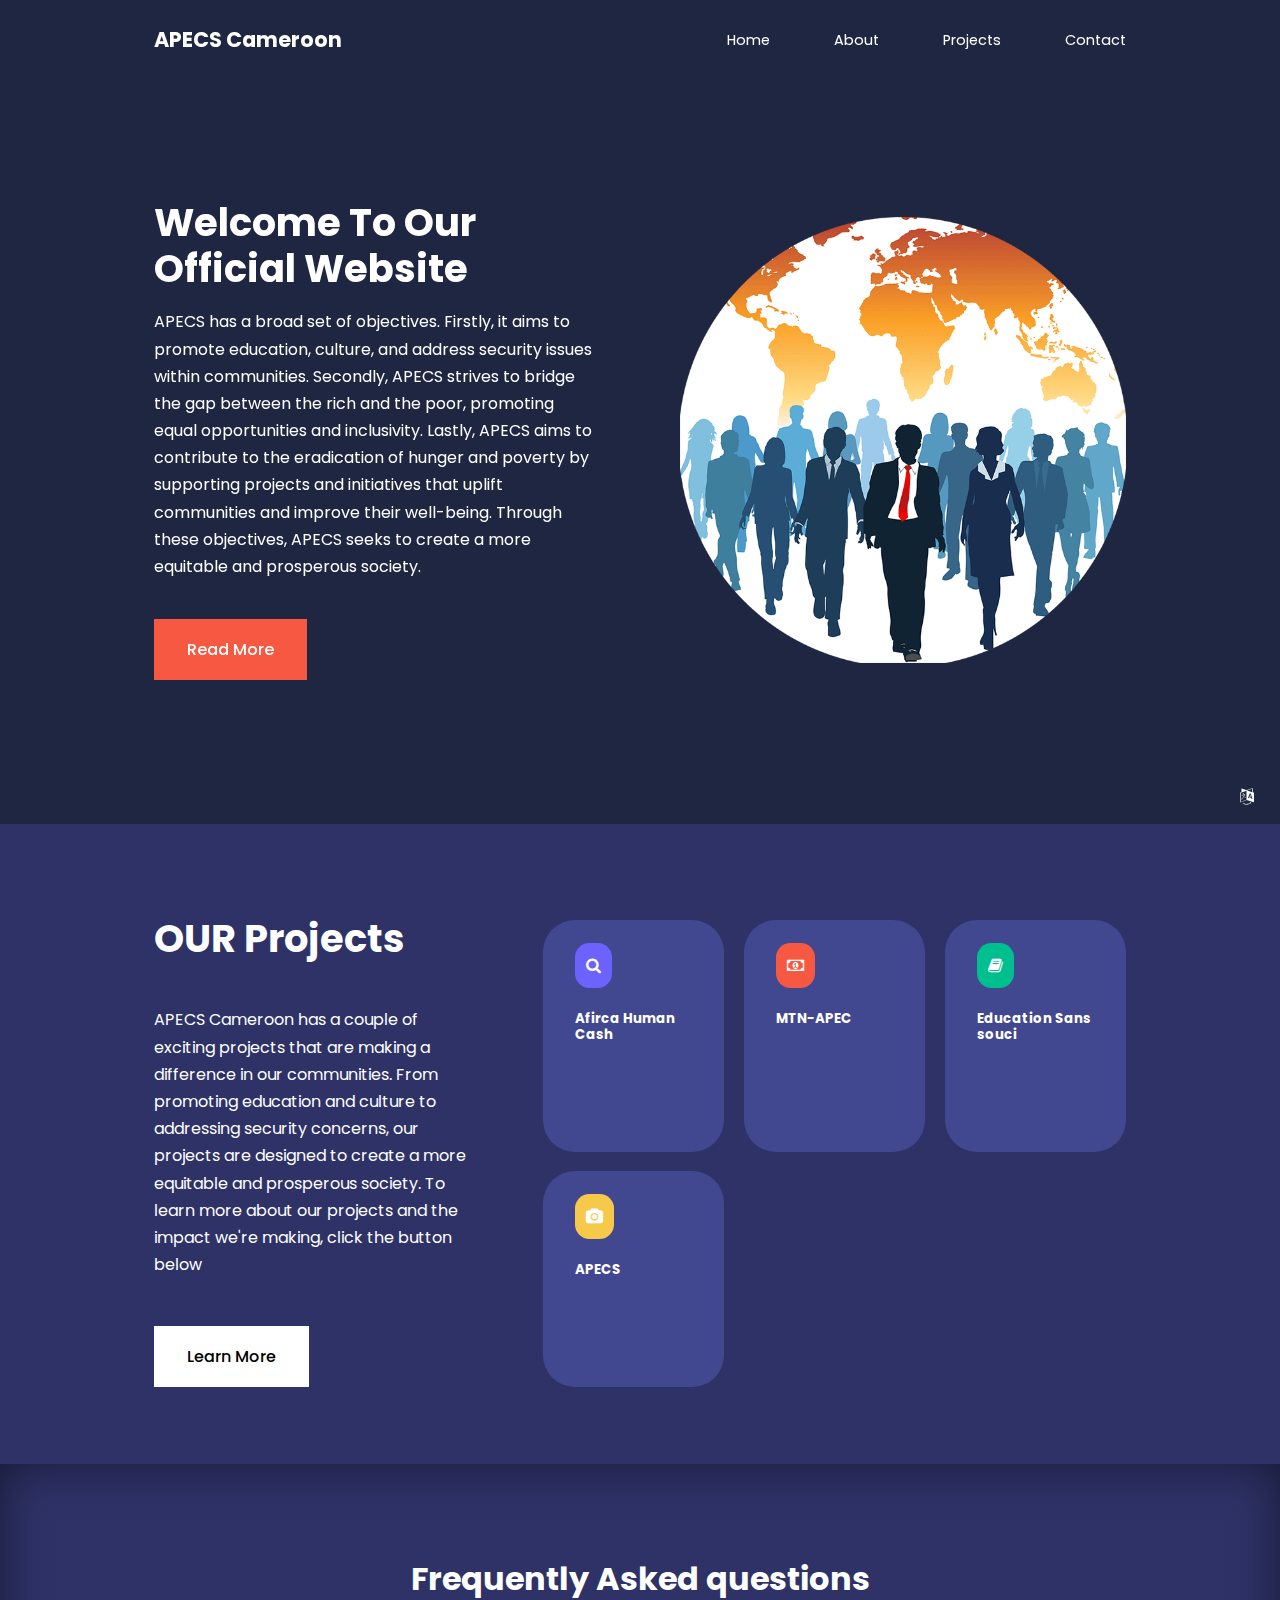
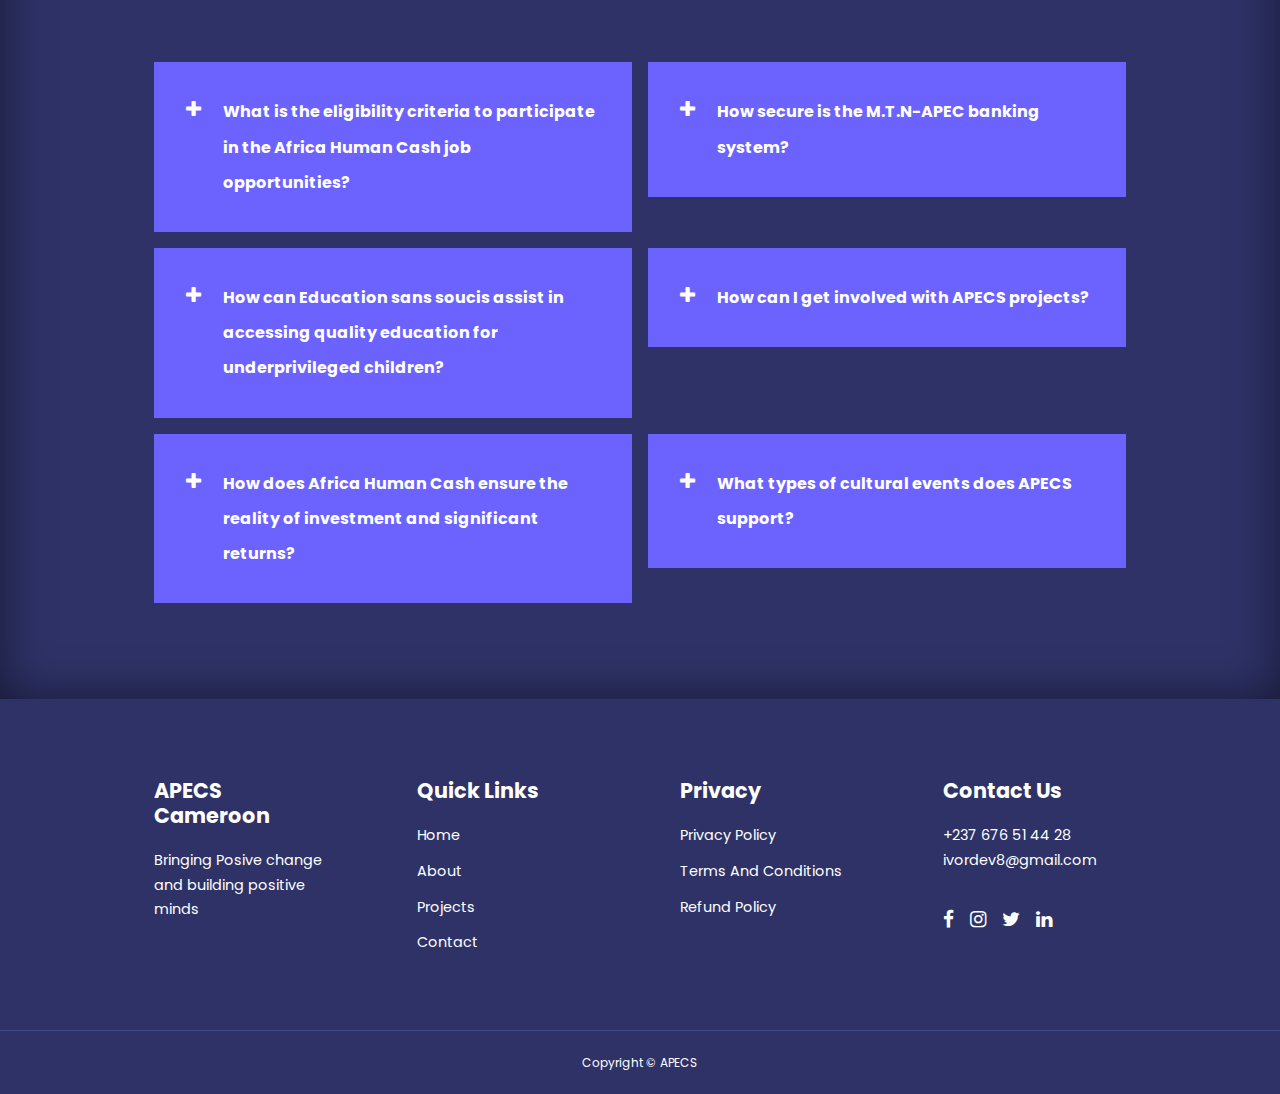
<file: index.html>
<!DOCTYPE html>
<html lang="en">
<head>
    <meta charset="UTF-8">
    <meta name="viewport" content="width=device-width, initial-scale=1.0">
    <title>APECS</title>

    <!-- style links -->
    <link rel="stylesheet" href="css/style.css">
    <link rel="stylesheet" href="font-awesome-4.7.0/css/font-awesome.min.css">

    <!-- swipper js for div sliders -->
    <link rel="stylesheet" href="https://cdn.jsdelivr.net/npm/swiper@11/swiper-bundle.min.css"/>
</head>
<body>
        <!-- language selector -->
        <div id="language-selector" style="position: fixed; bottom: 10%; right: 2%;">
            <i class="fa fa-language"></i>
        </div>
    <!-- Navbar -->
    <nav>
        <div class="container nav__container">
            <a href="/"><h4>APECS Cameroon</h4></a>
            <ul class="nav__menu">
                <li><a href="index.html">Home</a></li>
                <li><a href="about.html">About</a></li>
                <li><a href="ahc.html">Projects</a></li>
                <li><a href="contact.html">Contact</a></li>
            </ul>
            <button id="open-menu-btn"><i class="fa fa-bars"></i></button>
            <button id="close-menu-btn"><i class="fa fa-close"></i></button>
        </div>
    </nav>
<!-- header section -->
<header>
    <div class="container header__container">
        <div class="header__left">
            <h1>Welcome To Our Official Website</h1>
            <p>
                APECS has a broad set of objectives. Firstly,
                it aims to promote education, culture,
                and address security issues within communities. Secondly,
                APECS strives to bridge the gap between the rich and the poor, 
                promoting equal opportunities and inclusivity. Lastly, 
                APECS aims to contribute to the eradication of hunger and poverty 
                by supporting projects and initiatives that uplift communities and 
                improve their well-being. Through these objectives, 
                APECS seeks to create a more equitable and prosperous society.
            </p>
            <a href="about.html" class="btn btn-primary">Read More</a>
        </div>
        <div class="header__right">
            <div class="header__right-image">
                <img src="img/about.png" alt="">
            </div>
        </div>
    </div>
</header>
<!-- End of header section -->

<section class="categories">
    <div class="container categories__container">
        <div class="categories__left">
            <h1>OUR Projects</h1>
            <p>
                APECS Cameroon has a couple of exciting projects that are making
                 a difference in our communities. From promoting education and culture
                 to addressing security concerns,
                 our projects are designed to create a more equitable and prosperous society. 
                 To learn more about our projects and the impact we're making, click the button below
            </p>
            <a href="about.html" class="btn">Learn More</a>
        </div>

        <div class="categories__right">
            <article class="category">
                <span class="category__icon"><i class="fa fa-search"></i></span>
                <h5>Afirca Human Cash</h5>
               
            </article>

            <article class="category">
                <span class="category__icon"><i class="fa fa-money"></i></span>
                <h5>MTN-APEC</h5>
                
            </article>
            
            <article class="category">
                <span class="category__icon"><i class="fa fa-book"></i></span>
                <h5>Education Sans souci</h5>
               
            </article>

            <article class="category">
                <span class="category__icon"><i class="fa fa-camera"></i></span>
                <h5>APECS</h5>
               
            </article>
        </div>
    </div>
</section>
<!-- ******* End of categories ******* -->

<!-- ****** Frequently asked questions ******* -->
<section class="faqs">
    <h2>Frequently Asked questions</h2>
    <div class="container faqs__container">
        <article class="faq">
            <div class="faq__icon"><i class="fa fa-plus"></i></div>
            <div class="question__answer">
                <h4>What is the eligibility criteria to participate in the Africa Human Cash job opportunities?</h4>
                <p>
                    The eligibility criteria to participate in Africa Human Cash job opportunities vary depending on the specific projects.
                     Generally,
                     individuals need to be of legal working age and possess the relevant skills or qualifications required for the job.
                     Specific requirements and qualifications will be mentioned in each job posting.
                </p>
            </div>
        </article>

        <article class="faq">
            <div class="faq__icon"><i class="fa fa-plus"></i></div>
            <div class="question__answer">
                <h4>How secure is the M.T.N-APEC banking system?</h4>
                <p>
                    he M.T.N-APEC banking system prioritizes the security of user data and transactions.
                     We employ advanced encryption technologies and follow industry best practices
                      to ensure the utmost security of your personal and financial information. Rest assured that your funds and data are protected with the highest level of confidentiality.
                </p>
            </div>
        </article>

        <article class="faq">
            <div class="faq__icon"><i class="fa fa-plus"></i></div>
            <div class="question__answer">
                <h4>How can Education sans soucis assist in accessing quality education for underprivileged children?</h4>
                <p>
                    Education sans soucis provides various
                    forms of assistance to underprivileged children to access quality education.
                     This includes scholarships, mentorship programs, and the provision of educational resources such as textbooks and learning materials. By removing financial barriers and offering support,
                     we aim to create equal opportunities for all children to receive a quality education.
                </p>
            </div>
        </article>

        <article class="faq">
            <div class="faq__icon"><i class="fa fa-plus"></i></div>
            <div class="question__answer">
                <h4>How can I get involved with APECS projects?</h4>
                <p>
                    Getting involved with APECS projects is easy! You can visit our website and explore the volunteering opportunities available. 
                     We also welcome collaborations with like-minded organizations and individuals who share our vision. Feel free to reach out to
                     us through our contact page to discuss potential partnerships or to learn more about how you can contribute.
                </p>
            </div>
        </article>

        <article class="faq">
            <div class="faq__icon"><i class="fa fa-plus"></i></div>
            <div class="question__answer">
                <h4>How does Africa Human Cash ensure the reality of investment and significant returns?</h4>
                <p>
                    Africa Human Cash carefully selects job opportunities that have the potential
                     for significant returns within a short period of time. We assess the market demand,
                      profitability, and growth prospects of each project before listing it on our platform.
                       While we strive to provide opportunities for financial growth,
                     please note that investments are subject to market risks and individual results may vary.
                </p>
            </div>
        </article>

        <article class="faq">
            <div class="faq__icon"><i class="fa fa-plus"></i></div>
            <div class="question__answer">
                <h4>What types of cultural events does APECS support?</h4>
                <p>
                    APECS supports a wide range of cultural events that celebrate the diversity of our communities.
                     This includes music festivals, art exhibitions, traditional dance performances,
                      and cultural heritage showcases. We believe in preserving and promoting cultural traditions, fostering understanding,
                     and creating platforms for cultural exchange and appreciation.
                </p>
            </div>
        </article>
    </div>
</section>
<!-- ****** End of Frequently asked questions ******* -->


<!-- ****** Footer Section ******* -->

<footer class="footer">
    <div class="container footer__container">
<div class="footer__1">
    <a href="/" class="footer__logo"><h4>APECS Cameroon</h4></a>
    <p>
        Bringing Posive change and building positive minds
    </p>
</div>

<div class="footer__2">
    <h4>Quick Links</h4>
    <ul class="permalinks">
        <li><a href="index.html">Home</a></li>
        <li><a href="about.html">About</a></li>
        <li><a href="project.html">Projects</a></li>
        <li><a href="contact.html">Contact</a></li>
    </ul>
</div>

<div class="footer__3">
    <h4>Privacy</h4>
    <ul class="privacy">
        <li><a href="/">Privacy Policy</a></li>
        <li><a href="/">Terms And Conditions</a></li>
        <li><a href="/">Refund Policy</a></li>
    </ul>
</div>

<div class="footer__4">
    <h4>Contact Us</h4>
    <div>
        <p>+237 676 51 44 28</p>
        <p>ivordev8@gmail.com</p>
    </div>

    <ul class="footer__socials">
        <li>
            <a href="/"><i class="fa fa-facebook"></i></a>
            <a href="/"><i class="fa fa-instagram"></i></a>
            <a href="/"><i class="fa fa-twitter"></i></a>
            <a href="/"><i class="fa fa-linkedin"></i></a>
        </li>
    </ul>
</div>
    </div>
    <div class="footer__copyright">
        <small>Copyright &copy; APECS</small>
   </div>
</footer>
<!-- ********** End of footer *********** -->


<script src="main.js"></script>
</body>
</html>
</file>
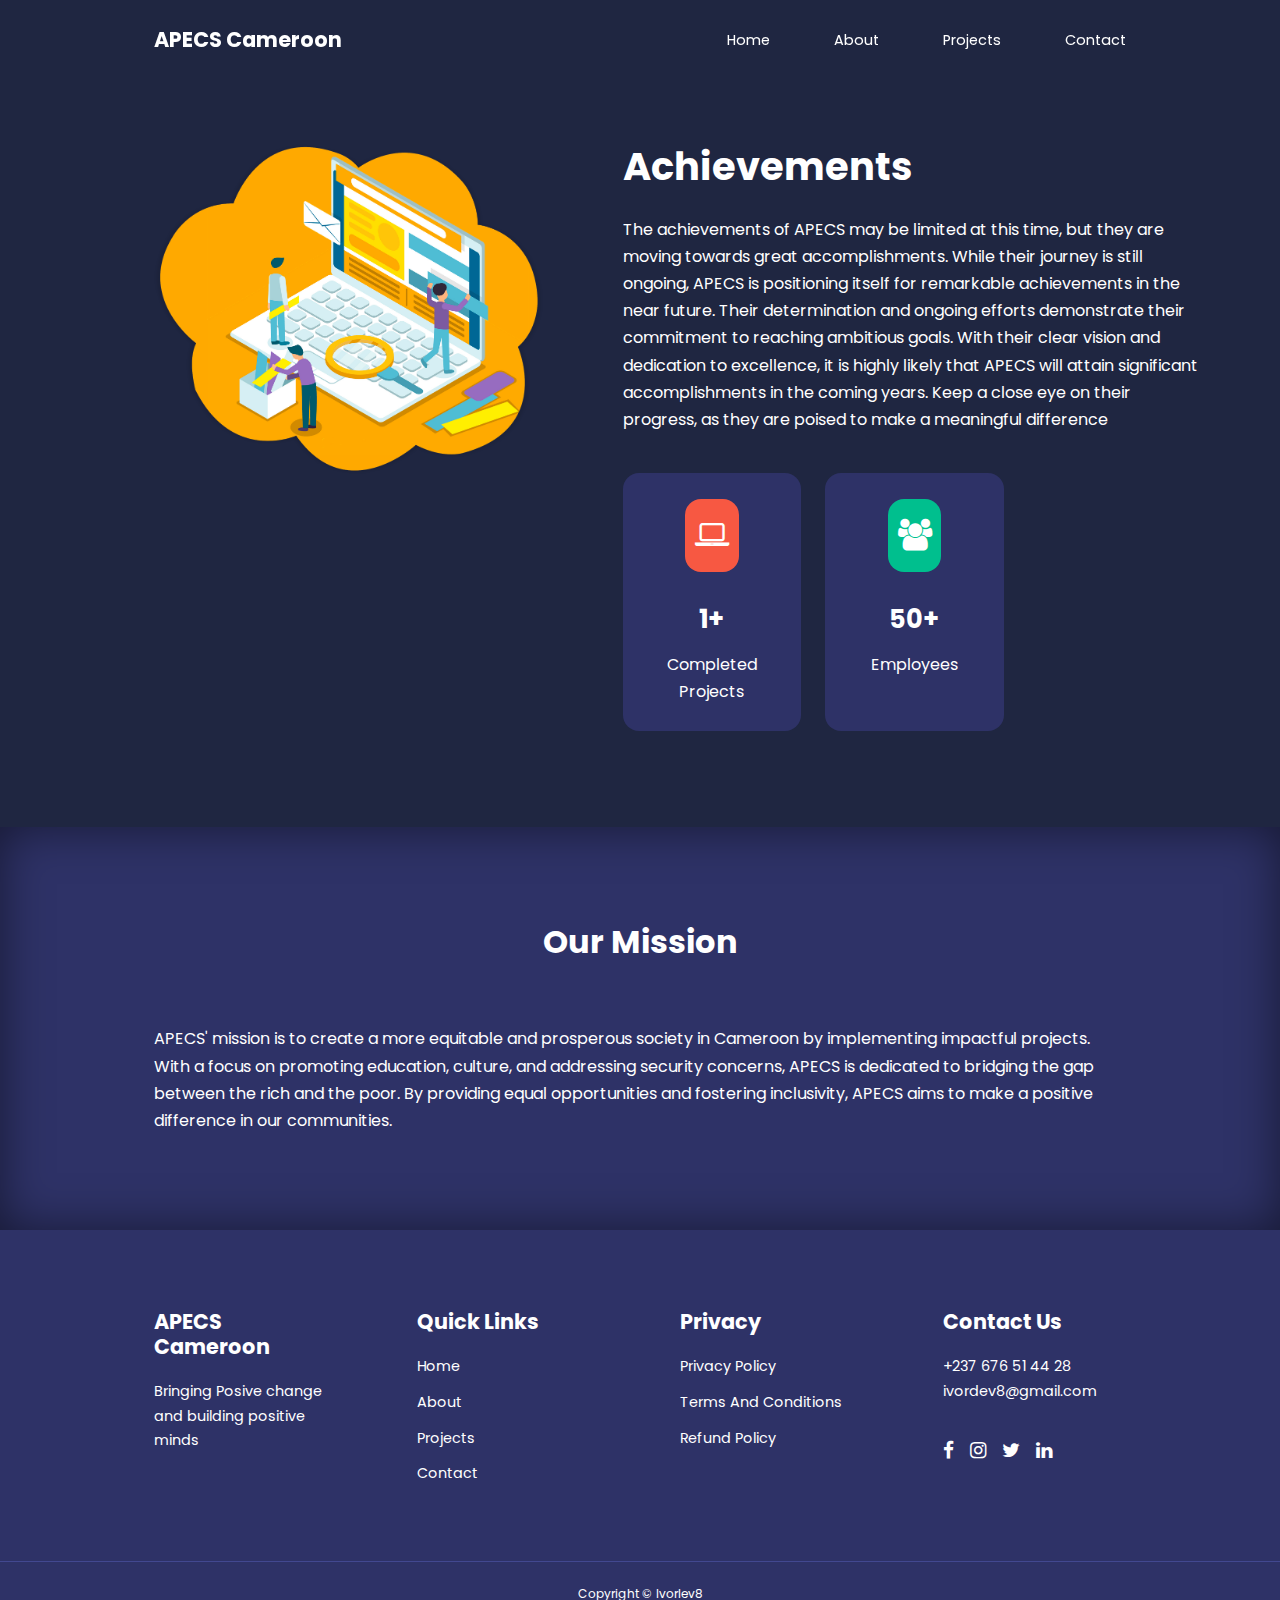
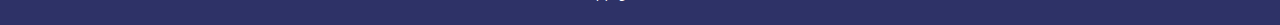
<file: about.html>
<!DOCTYPE html>
<html lang="en">
<head>
    <meta charset="UTF-8">
    <meta name="viewport" content="width=device-width, initial-scale=1.0">
    <title>Education website</title>

    <!-- style links -->
    <link rel="stylesheet" href="css/style.css">
    <link rel="stylesheet" href="css/about.css">
    <link rel="stylesheet" href="font-awesome-4.7.0/css/font-awesome.min.css">
    <style>
        
    </style>
</head>
<body>
    <!-- Navbar -->
    <nav>
        <div class="container nav__container">
            <a href="/"><h4>APECS Cameroon</h4></a>
            <ul class="nav__menu">
                <li><a href="index.html">Home</a></li>
                <li><a href="about.html">About</a></li>
                <li><a href="mtnapec.html">Projects</a></li>
                <li><a href="contact.html">Contact</a></li>
            </ul>
            <button id="open-menu-btn"><i class="fa fa-bars"></i></button>
            <button id="close-menu-btn"><i class="fa fa-close"></i></button>
        </div>
    </nav>

<!-- ****** Achievements ****** -->

<section class="about__achievements">
    <div class="container about__achievements-container">
        <div class="about__achievements-left">
            <img src="img/kindpng_1246865.png" alt="">
        </div>
        <div class="about__achievements-right">
            <h1>Achievements</h1>
            <p>
                The achievements of APECS may be limited at this time,
                but they are moving towards great accomplishments.
                While their journey is still ongoing, APECS is positioning itself for remarkable achievements in the near future.
                Their determination and ongoing efforts demonstrate their commitment to reaching ambitious goals. With their clear vision and dedication to excellence, it is highly likely that APECS will attain significant accomplishments in the coming years.
                Keep a close eye on their progress, as they are poised to make a meaningful difference
            </p>

            <div class="achievements__cards">
                <article class="achievement__card">
                    <span class="achievement__icon">
                        <i class="fa fa-laptop"></i>
                    </span>
                    <h3>1+</h3>
                    <p>Completed Projects</p>
                </article>

                <article class="achievement__card">
                    <span class="achievement__icon">
                        <i class="fa fa-users"></i>
                    </span>
                    <h3>50+</h3>
                    <p>Employees</p>
                </article>

                <!-- <article class="achievement__card">
                    <span class="achievement__icon">
                        <i class="fa fa-trophy"></i>
                    </span>
                    <h3>0+</h3>
                    <p>Awards</p>
                </article> -->
            </div>
        </div>
    </div>
</section>

<!-- ****** Emd Achievements Section ****** -->


<section class="coach">
    <h2>Our Mission</h2>
    <p class="container">
        APECS' mission is to create a more equitable and prosperous society in Cameroon by implementing impactful projects. With a focus on promoting education, culture, and addressing security concerns, 
        APECS is dedicated to bridging the gap between the rich and the poor. By providing equal opportunities and fostering inclusivity, 
        APECS aims to make a positive difference in our communities. 
    </p>
    </div>
</section>




    
<!-- ****** Footer Section ******* -->

<footer class="footer">
    <div class="container footer__container">
<div class="footer__1">
    <a href="/" class="footer__logo"><h4>APECS Cameroon</h4></a>
    <p>
        Bringing Posive change and building positive minds
    </p>
</div>

<div class="footer__2">
    <h4>Quick Links</h4>
    <ul class="permalinks">
        <li><a href="index.html">Home</a></li>
        <li><a href="about.html">About</a></li>
        <li><a href="ahc.html">Projects</a></li>
        <li><a href="contact.html">Contact</a></li>
    </ul>
</div>

<div class="footer__3">
    <h4>Privacy</h4>
    <ul class="privacy">
        <li><a href="/">Privacy Policy</a></li>
        <li><a href="/">Terms And Conditions</a></li>
        <li><a href="/">Refund Policy</a></li>
    </ul>
</div>

<div class="footer__4">
    <h4>Contact Us</h4>
    <div>
        <p>+237 676 51 44 28</p>
        <p>ivordev8@gmail.com</p>
    </div>

    <ul class="footer__socials">
        <li>
            <a href="/"><i class="fa fa-facebook"></i></a>
            <a href="/"><i class="fa fa-instagram"></i></a>
            <a href="/"><i class="fa fa-twitter"></i></a>
            <a href="/"><i class="fa fa-linkedin"></i></a>
        </li>
    </ul>
</div>
    </div>
    <div class="footer__copyright">
        <small>Copyright &copy; IvorIev8</small>
   </div>
</footer>
<!-- ********** End of footer *********** -->



<script src="main.js"></script>
  <!-- Initialize Swiper -->

</body>
</html>
</file>
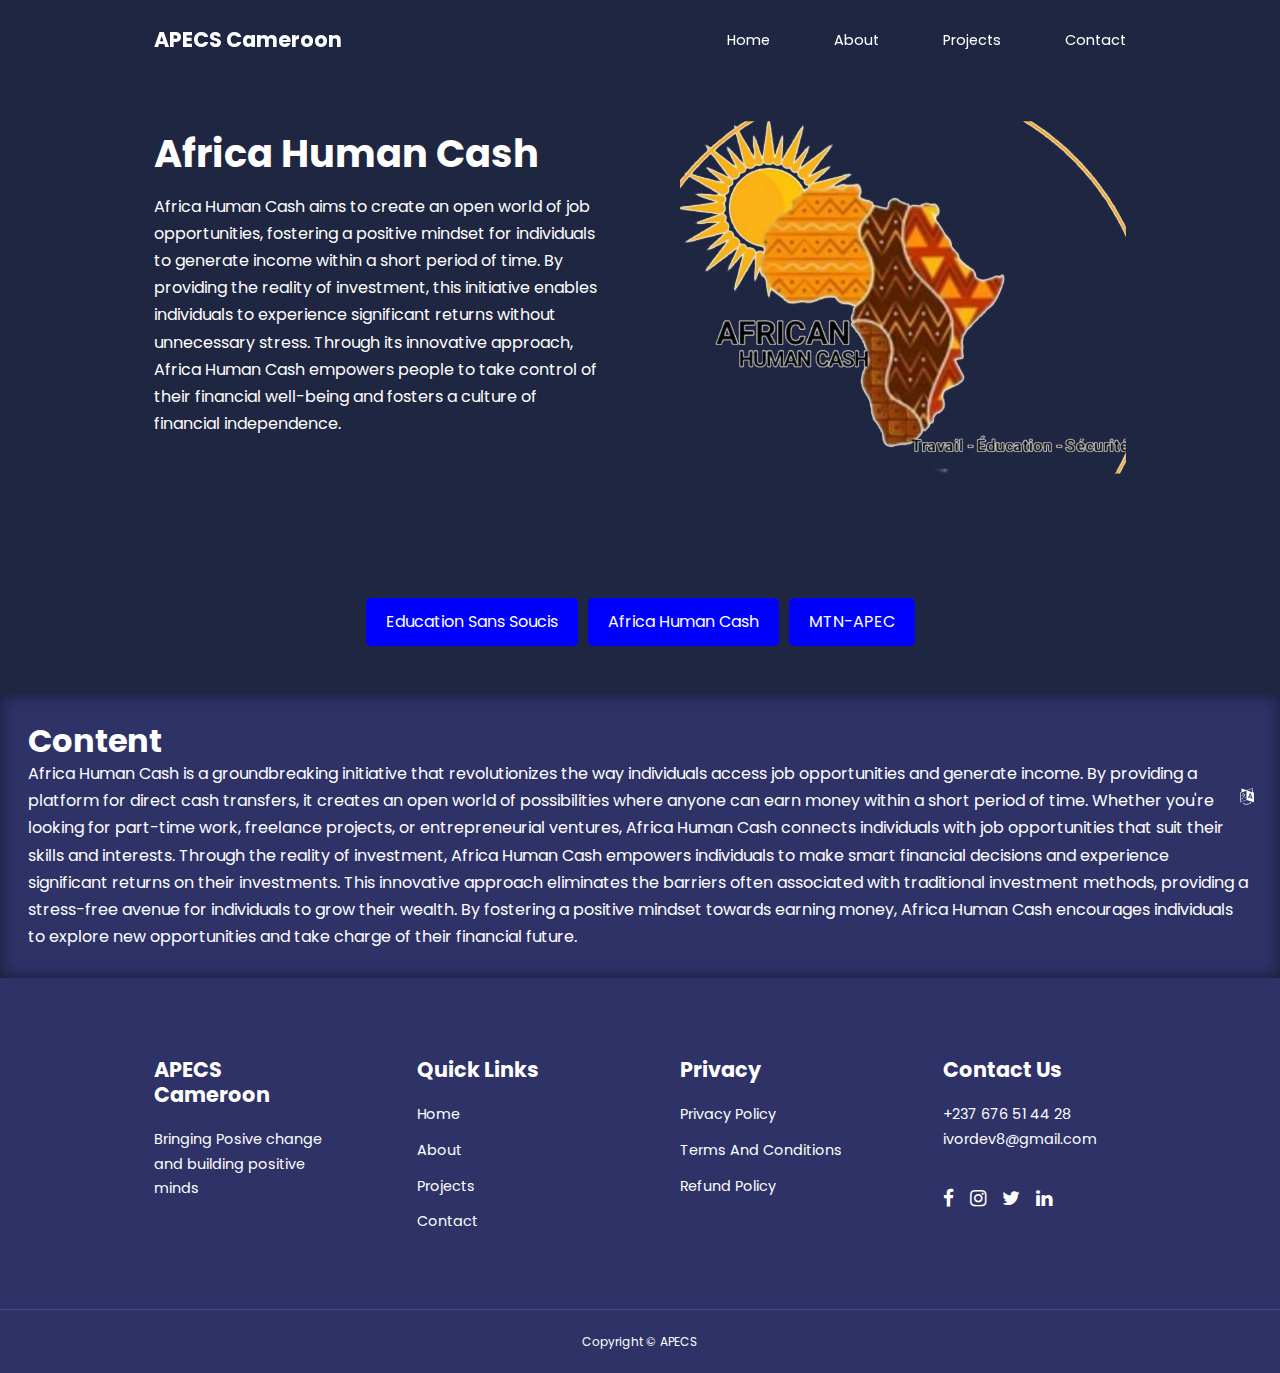
<file: ahc.html>
<!DOCTYPE html>
<html lang="en">
<head>
    <meta charset="UTF-8">
    <meta name="viewport" content="width=device-width, initial-scale=1.0">
    <title>Africa Human Cash</title>

    <!-- style links -->
    <link rel="stylesheet" href="css/style.css">
    <link rel="stylesheet" href="font-awesome-4.7.0/css/font-awesome.min.css">

    <!-- swipper js for div sliders -->
    <link rel="stylesheet" href="https://cdn.jsdelivr.net/npm/swiper@11/swiper-bundle.min.css"/>
    <style>
        header{
            position: relative;
            top: 5rem;
            overflow: hidden;
            height: fit-content;
            width: 100vw;
            margin-bottom: 6.5rem;
}
.project-content{
    background: var(--color-bg1);
    box-shadow: inset 0 0 1rem rgba(0, 0, 0, 0.5);
    padding: 28px;
}
.button-container {
            display: flex;
            flex-wrap: wrap;
            justify-content: center;
            gap: 10px;
            padding: 3rem 0;
        }

        .button {
            background-color: blue;
            color: white;
            padding: 10px 20px;
            border-radius: 5px;
            text-decoration: none;
        }
    </style>
</head>
<body>
        <!-- language selector -->
        <div id="language-selector" style="position: fixed; bottom: 10%; right: 2%;">
            <i class="fa fa-language"></i>
        </div>
    <!-- Navbar -->
    <nav>
        <div class="container nav__container">
            <a href="/"><h4>APECS Cameroon</h4></a>
            <ul class="nav__menu">
                <li><a href="index.html">Home</a></li>
                <li><a href="about.html">About</a></li>
                <li><a href="ess.html">Projects</a></li>
                <li><a href="contact.html">Contact</a></li>
            </ul>
            <button id="open-menu-btn"><i class="fa fa-bars"></i></button>
            <button id="close-menu-btn"><i class="fa fa-close"></i></button>
        </div>
    </nav>
<!-- header section -->
<header>
    
    <div class="container header__container">
        <div class="header__left">
            <h1>Africa Human Cash </h1>
            <p>
                Africa Human Cash aims to create an open world of job opportunities, fostering a positive mindset for individuals to generate income within a short period of time. By providing the reality of investment, this initiative enables individuals to experience significant returns without unnecessary stress. Through its innovative approach, Africa Human Cash empowers people to take control of their financial well-being and fosters a culture of financial independence.
            </p>
        </div>
        <div class="header__right">
            <div class="header__right-image">
                <img src="img/20240331_182759.png" alt="">
            </div>
        </div>
    </div>
</header>
<div class="button-container">
    <a class="button" href="ess.html">Education Sans Soucis</a>
    <a class="button" href="ahc.html">Africa Human Cash</a>
    <a class="button" href="mtnapec.html">MTN-APEC</a>
</div>
<div class=" project-content">
    <h2>Content</h2>
            <p>
                Africa Human Cash is a groundbreaking initiative that revolutionizes 
                the way individuals access job opportunities and generate income. 
                By providing a platform for direct cash transfers, it creates an
                open world of possibilities where anyone can earn money within a short period of time.
                 Whether you're looking for part-time work, freelance projects, or entrepreneurial
                ventures, Africa Human
                Cash connects individuals with job opportunities that suit their skills and interests.
                Through the reality of investment, Africa Human Cash empowers individuals to make smart financial 
                decisions and experience significant returns on their investments. This innovative approach eliminates the barriers often associated with traditional investment methods, providing a stress-free avenue for individuals to grow their wealth. By fostering a positive mindset towards earning money, Africa Human Cash encourages individuals to explore new opportunities and take charge of their financial future.
            </p>
</div>
<!-- End of header section -->
<!-- ******* End of categories ******* -->


<!-- ****** Footer Section ******* -->

<footer class="footer">
    <div class="container footer__container">
<div class="footer__1">
    <a href="/" class="footer__logo"><h4>APECS Cameroon</h4></a>
    <p>
        Bringing Posive change and building positive minds
    </p>
</div>

<div class="footer__2">
    <h4>Quick Links</h4>
    <ul class="permalinks">
        <li><a href="index.html">Home</a></li>
        <li><a href="about.html">About</a></li>
        <li><a href="ahc.html">Projects</a></li>
        <li><a href="contact.html">Contact</a></li>
    </ul>
</div>

<div class="footer__3">
    <h4>Privacy</h4>
    <ul class="privacy">
        <li><a href="/">Privacy Policy</a></li>
        <li><a href="/">Terms And Conditions</a></li>
        <li><a href="/">Refund Policy</a></li>
    </ul>
</div>

<div class="footer__4">
    <h4>Contact Us</h4>
    <div>
        <p>+237 676 51 44 28</p>
        <p>ivordev8@gmail.com</p>
    </div>

    <ul class="footer__socials">
        <li>
            <a href="/"><i class="fa fa-facebook"></i></a>
            <a href="/"><i class="fa fa-instagram"></i></a>
            <a href="/"><i class="fa fa-twitter"></i></a>
            <a href="/"><i class="fa fa-linkedin"></i></a>
        </li>
    </ul>
</div>
    </div>
    <div class="footer__copyright">
        <small>Copyright &copy; APECS</small>
   </div>
</footer>
<!-- ********** End of footer *********** -->


<script src="main.js"></script>
</body>
</html>
</file>
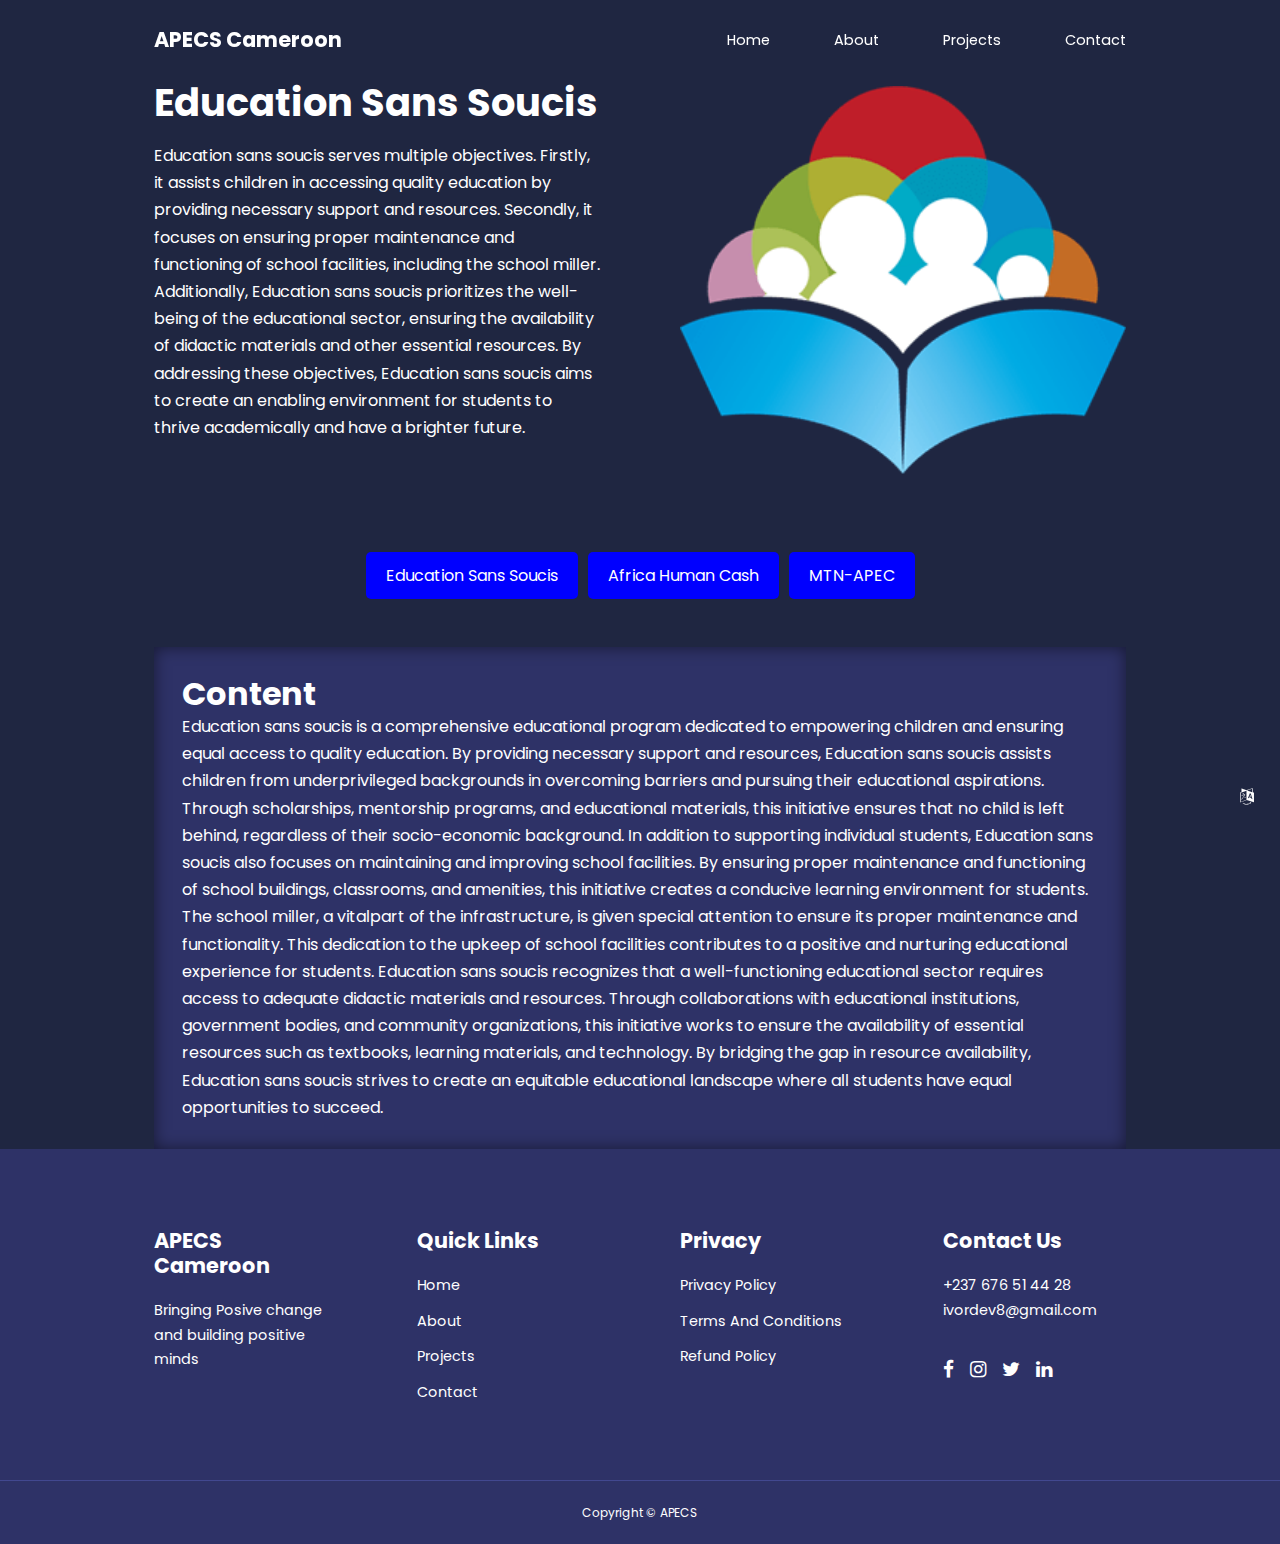
<file: ess.html>
<!DOCTYPE html>
<html lang="en">
<head>
    <meta charset="UTF-8">
    <meta name="viewport" content="width=device-width, initial-scale=1.0">
    <title>APECS</title>

    <!-- style links -->
    <link rel="stylesheet" href="css/style.css">
    <link rel="stylesheet" href="font-awesome-4.7.0/css/font-awesome.min.css">

    <!-- swipper js for div sliders -->
    <link rel="stylesheet" href="https://cdn.jsdelivr.net/npm/swiper@11/swiper-bundle.min.css"/>
    <style>
         header{
            position: relative;
            top: 5rem;
            overflow: hidden;
            height: fit-content;
            width: 100vw;
            margin-bottom: 6.5rem;
}
.project-content{
    background: var(--color-bg1);
    box-shadow: inset 0 0 1rem rgba(0, 0, 0, 0.5);
    padding: 28px;
}
.button-container {
            display: flex;
            flex-wrap: wrap;
            justify-content: center;
            gap: 10px;
            padding: 3rem 0;
        }

        .button {
            background-color: blue;
            color: white;
            padding: 10px 20px;
            border-radius: 5px;
            text-decoration: none;
        }
    </style>
</head>
<body>
        <!-- language selector -->
        <div id="language-selector" style="position: fixed; bottom: 10%; right: 2%;">
            <i class="fa fa-language"></i>
        </div>
    <!-- Navbar -->
    <nav>
        <div class="container nav__container">
            <a href="/"><h4>APECS Cameroon</h4></a>
            <ul class="nav__menu">
                <li><a href="index.html">Home</a></li>
                <li><a href="about.html">About</a></li>
                <li><a href="mtnapec.html">Projects</a></li>
                <li><a href="contact.html">Contact</a></li>
            </ul>
            <button id="open-menu-btn"><i class="fa fa-bars"></i></button>
            <button id="close-menu-btn"><i class="fa fa-close"></i></button>
        </div>
    </nav>
<!-- header section -->
<header>
    <div class="container header__container">
        <div class="header__left">
            <h1>Education Sans Soucis</h1>
            <p>
                Education sans soucis serves multiple objectives. Firstly, it assists children in accessing quality education by providing necessary support and resources. Secondly, it focuses on ensuring proper maintenance and functioning of school facilities, including the school miller. Additionally, Education sans soucis prioritizes the well-being of the educational sector, ensuring the availability of didactic materials and other essential resources. By addressing these objectives, Education sans soucis aims to create an enabling environment for students to thrive academically and have a brighter future.
            </p>
        </div>
        <div class="header__right">
            <div class="header__right-image">
                <img src="img/educational-people-logo-66BC945BD1-seeklogo.com.png" alt="">
            </div>
        </div>
    </div>
</header>
<div class="button-container">
    <a class="button" href="ess.html">Education Sans Soucis</a>
    <a class="button" href="ahc.html">Africa Human Cash</a>
    <a class="button" href="mtnapec.html">MTN-APEC</a>
</div>
<div class="container project-content">
    <h2>Content</h2>
            <p>
                Education sans soucis is a comprehensive educational program dedicated
                 to empowering children and ensuring equal access to quality education.
                  By providing necessary support and resources,
                   Education sans soucis assists children from underprivileged backgrounds in overcoming barriers and pursuing their educational aspirations. Through scholarships, mentorship programs, and educational materials, this initiative ensures that no child is left behind, regardless of their socio-economic background.
                In addition to supporting individual students,
                Education sans soucis also focuses on maintaining and improving
                 school facilities. By ensuring proper maintenance and functioning
                 of school buildings, classrooms, and amenities, this initiative
                  creates a conducive learning environment for students. The school miller,
                   a vitalpart of the infrastructure, is given special attention to ensure its proper maintenance and functionality. This dedication to the upkeep of school facilities contributes to a positive and nurturing educational experience for students.
                Education sans soucis recognizes that a well-functioning educational sector
                 requires access to adequate didactic materials and resources. Through collaborations with educational institutions, government bodies, and community organizations, this initiative works to ensure the availability of essential resources such as textbooks, learning materials, and technology. By bridging the gap in resource availability, Education sans soucis strives to create an equitable educational landscape where all students have equal opportunities to succeed.
            </p>
</div>
<!-- End of header section -->
<!-- ******* End of categories ******* -->


<!-- ****** Footer Section ******* -->

<footer class="footer">
    <div class="container footer__container">
<div class="footer__1">
    <a href="/" class="footer__logo"><h4>APECS Cameroon</h4></a>
    <p>
        Bringing Posive change and building positive minds
    </p>
</div>

<div class="footer__2">
    <h4>Quick Links</h4>
    <ul class="permalinks">
        <li><a href="index.html">Home</a></li>
        <li><a href="about.html">About</a></li>
        <li><a href="ahc.html">Projects</a></li>
        <li><a href="contact.html">Contact</a></li>
    </ul>
</div>

<div class="footer__3">
    <h4>Privacy</h4>
    <ul class="privacy">
        <li><a href="/">Privacy Policy</a></li>
        <li><a href="/">Terms And Conditions</a></li>
        <li><a href="/">Refund Policy</a></li>
    </ul>
</div>

<div class="footer__4">
    <h4>Contact Us</h4>
    <div>
        <p>+237 676 51 44 28</p>
        <p>ivordev8@gmail.com</p>
    </div>

    <ul class="footer__socials">
        <li>
            <a href="/"><i class="fa fa-facebook"></i></a>
            <a href="/"><i class="fa fa-instagram"></i></a>
            <a href="/"><i class="fa fa-twitter"></i></a>
            <a href="/"><i class="fa fa-linkedin"></i></a>
        </li>
    </ul>
</div>
    </div>
    <div class="footer__copyright">
        <small>Copyright &copy; APECS</small>
   </div>
</footer>
<!-- ********** End of footer *********** -->


<script src="main.js"></script>
</body>
</html>
</file>
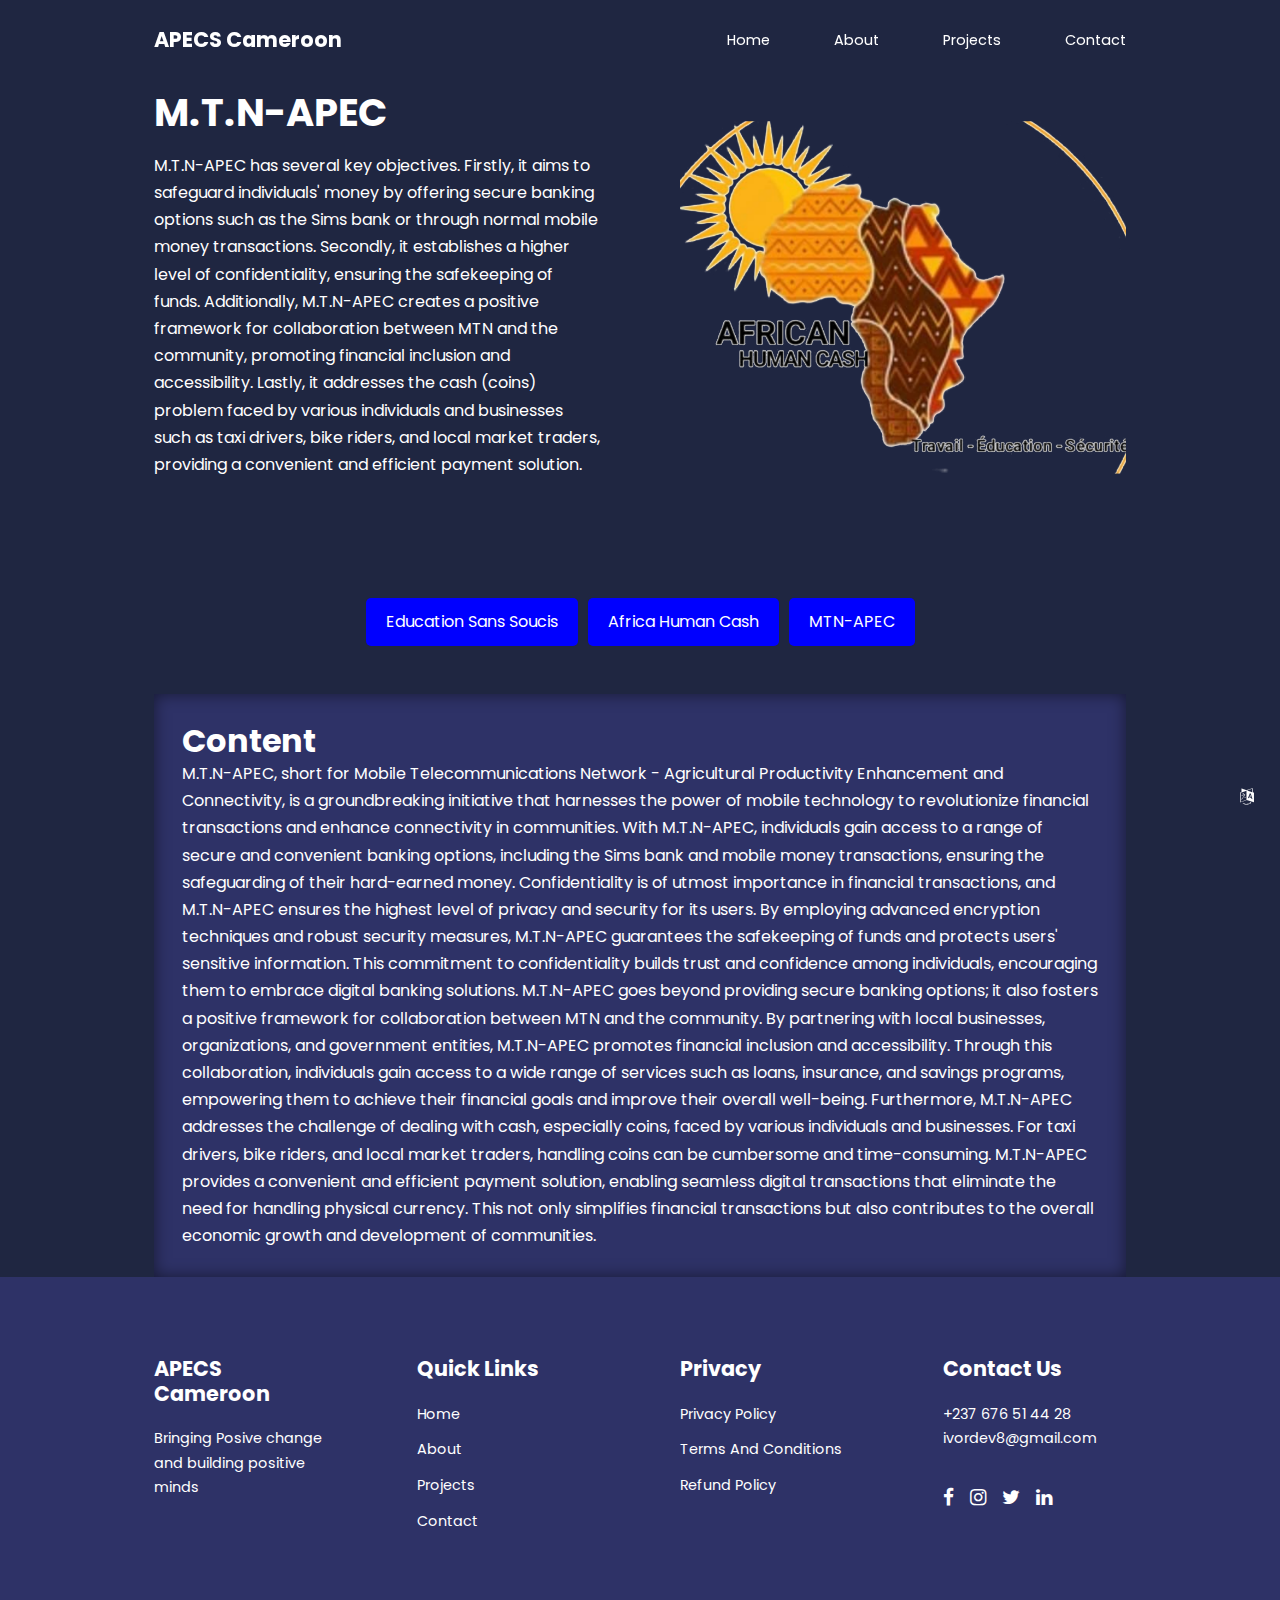
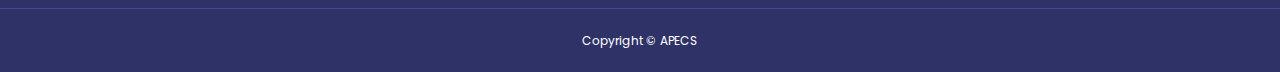
<file: mtnapec.html>
<!DOCTYPE html>
<html lang="en">
<head>
    <meta charset="UTF-8">
    <meta name="viewport" content="width=device-width, initial-scale=1.0">
    <title>MTN-APEC</title>

    <!-- style links -->
    <link rel="stylesheet" href="css/style.css">
    <link rel="stylesheet" href="font-awesome-4.7.0/css/font-awesome.min.css">

    <!-- swipper js for div sliders -->
    <link rel="stylesheet" href="https://cdn.jsdelivr.net/npm/swiper@11/swiper-bundle.min.css"/>
    <style>
    header{
            position: relative;
            top: 5rem;
            overflow: hidden;
            height: fit-content;
            width: 100vw;
            margin-bottom: 6.5rem;
}
.project-content{
    background: var(--color-bg1);
    box-shadow: inset 0 0 1rem rgba(0, 0, 0, 0.5);
    padding: 28px;
}
.button-container {
            display: flex;
            flex-wrap: wrap;
            justify-content: center;
            gap: 10px;
            padding: 3rem 0;
        }

        .button {
            background-color: blue;
            color: white;
            padding: 10px 20px;
            border-radius: 5px;
            text-decoration: none;
        }
    </style>
</head>
<body>
        <!-- language selector -->
        <div id="language-selector" style="position: fixed; bottom: 10%; right: 2%;">
            <i class="fa fa-language"></i>
        </div>
    <!-- Navbar -->
    <nav>
        <div class="container nav__container">
            <a href="/"><h4>APECS Cameroon</h4></a>
            <ul class="nav__menu">
                <li><a href="index.html">Home</a></li>
                <li><a href="about.html">About</a></li>
                <li><a href="courses.html">Projects</a></li>
                <li><a href="contact.html">Contact</a></li>
            </ul>
            <button id="open-menu-btn"><i class="fa fa-bars"></i></button>
            <button id="close-menu-btn"><i class="fa fa-close"></i></button>
        </div>
    </nav>
<!-- header section -->
<header>
    <div class="container header__container">
        <div class="header__left">
            <h1>M.T.N-APEC</h1>
            <p>
                M.T.N-APEC has several key objectives. Firstly, it aims to safeguard individuals' money by offering secure banking options such as the Sims bank or through normal mobile money transactions. Secondly, it establishes a higher level of confidentiality, ensuring the safekeeping of funds. Additionally, M.T.N-APEC creates a positive framework for collaboration between MTN and the community, promoting financial inclusion and accessibility. Lastly, it addresses the cash (coins) problem faced by various individuals and businesses such as taxi drivers, bike riders, and local market traders, providing a convenient and efficient payment solution.
            </p>
        </div>
        <div class="header__right">
            <div class="header__right-image">
                <img src="img/20240331_182759.png" alt="">
            </div>
        </div>
    </div>
</header>
<div class="button-container">
    <a class="button" href="ess.html">Education Sans Soucis</a>
    <a class="button" href="ahc.html">Africa Human Cash</a>
    <a class="button" href="mtnapec.html">MTN-APEC</a>
</div>
<div class="container project-content">
    <h2>Content</h2>
            <p>
            M.T.N-APEC, short for Mobile Telecommunications Network - Agricultural Productivity Enhancement and Connectivity, is a groundbreaking initiative that harnesses the power of mobile technology to revolutionize financial transactions and enhance connectivity in communities. With M.T.N-APEC, individuals gain access to a range of secure and convenient banking options, including the Sims bank and mobile money transactions, ensuring the safeguarding of their hard-earned money.
            Confidentiality is of utmost importance in financial transactions, and M.T.N-APEC ensures the highest level of privacy and security for its users. By employing advanced encryption techniques and robust security measures, M.T.N-APEC guarantees the safekeeping of funds and protects users' sensitive information. This commitment to confidentiality builds trust and confidence among individuals, encouraging them to embrace digital banking solutions.
            M.T.N-APEC goes beyond providing secure banking options; it also fosters a positive framework for collaboration between MTN and the community. By partnering with local businesses, organizations, and government entities, M.T.N-APEC promotes financial inclusion and accessibility. Through this collaboration, individuals gain access to a wide range of services such as loans, insurance, and savings programs, empowering them to achieve their financial goals and improve their overall well-being.
            Furthermore, M.T.N-APEC addresses the challenge of dealing with cash, especially coins, faced by various individuals and businesses. For taxi drivers, bike riders, and local market traders, handling coins can be cumbersome and time-consuming. M.T.N-APEC provides a convenient and efficient payment solution, enabling seamless digital transactions that eliminate the need for handling physical currency. This not only simplifies financial transactions but also contributes to the overall economic growth and development of communities.
            </p>
</div>
<!-- End of header section -->
<!-- ******* End of categories ******* -->


<!-- ****** Footer Section ******* -->

<footer class="footer">
    <div class="container footer__container">
<div class="footer__1">
    <a href="/" class="footer__logo"><h4>APECS Cameroon</h4></a>
    <p>
        Bringing Posive change and building positive minds
    </p>
</div>

<div class="footer__2">
    <h4>Quick Links</h4>
    <ul class="permalinks">
        <li><a href="index.html">Home</a></li>
        <li><a href="about.html">About</a></li>
        <li><a href="ess.html">Projects</a></li>
        <li><a href="contact.html">Contact</a></li>
    </ul>
</div>

<div class="footer__3">
    <h4>Privacy</h4>
    <ul class="privacy">
        <li><a href="/">Privacy Policy</a></li>
        <li><a href="/">Terms And Conditions</a></li>
        <li><a href="/">Refund Policy</a></li>
    </ul>
</div>

<div class="footer__4">
    <h4>Contact Us</h4>
    <div>
        <p>+237 676 51 44 28</p>
        <p>ivordev8@gmail.com</p>
    </div>

    <ul class="footer__socials">
        <li>
            <a href="/"><i class="fa fa-facebook"></i></a>
            <a href="/"><i class="fa fa-instagram"></i></a>
            <a href="/"><i class="fa fa-twitter"></i></a>
            <a href="/"><i class="fa fa-linkedin"></i></a>
        </li>
    </ul>
</div>
    </div>
    <div class="footer__copyright">
        <small>Copyright &copy; APECS</small>
   </div>
</footer>
<!-- ********** End of footer *********** -->


<script src="main.js"></script>
</body>
</html>
</file>
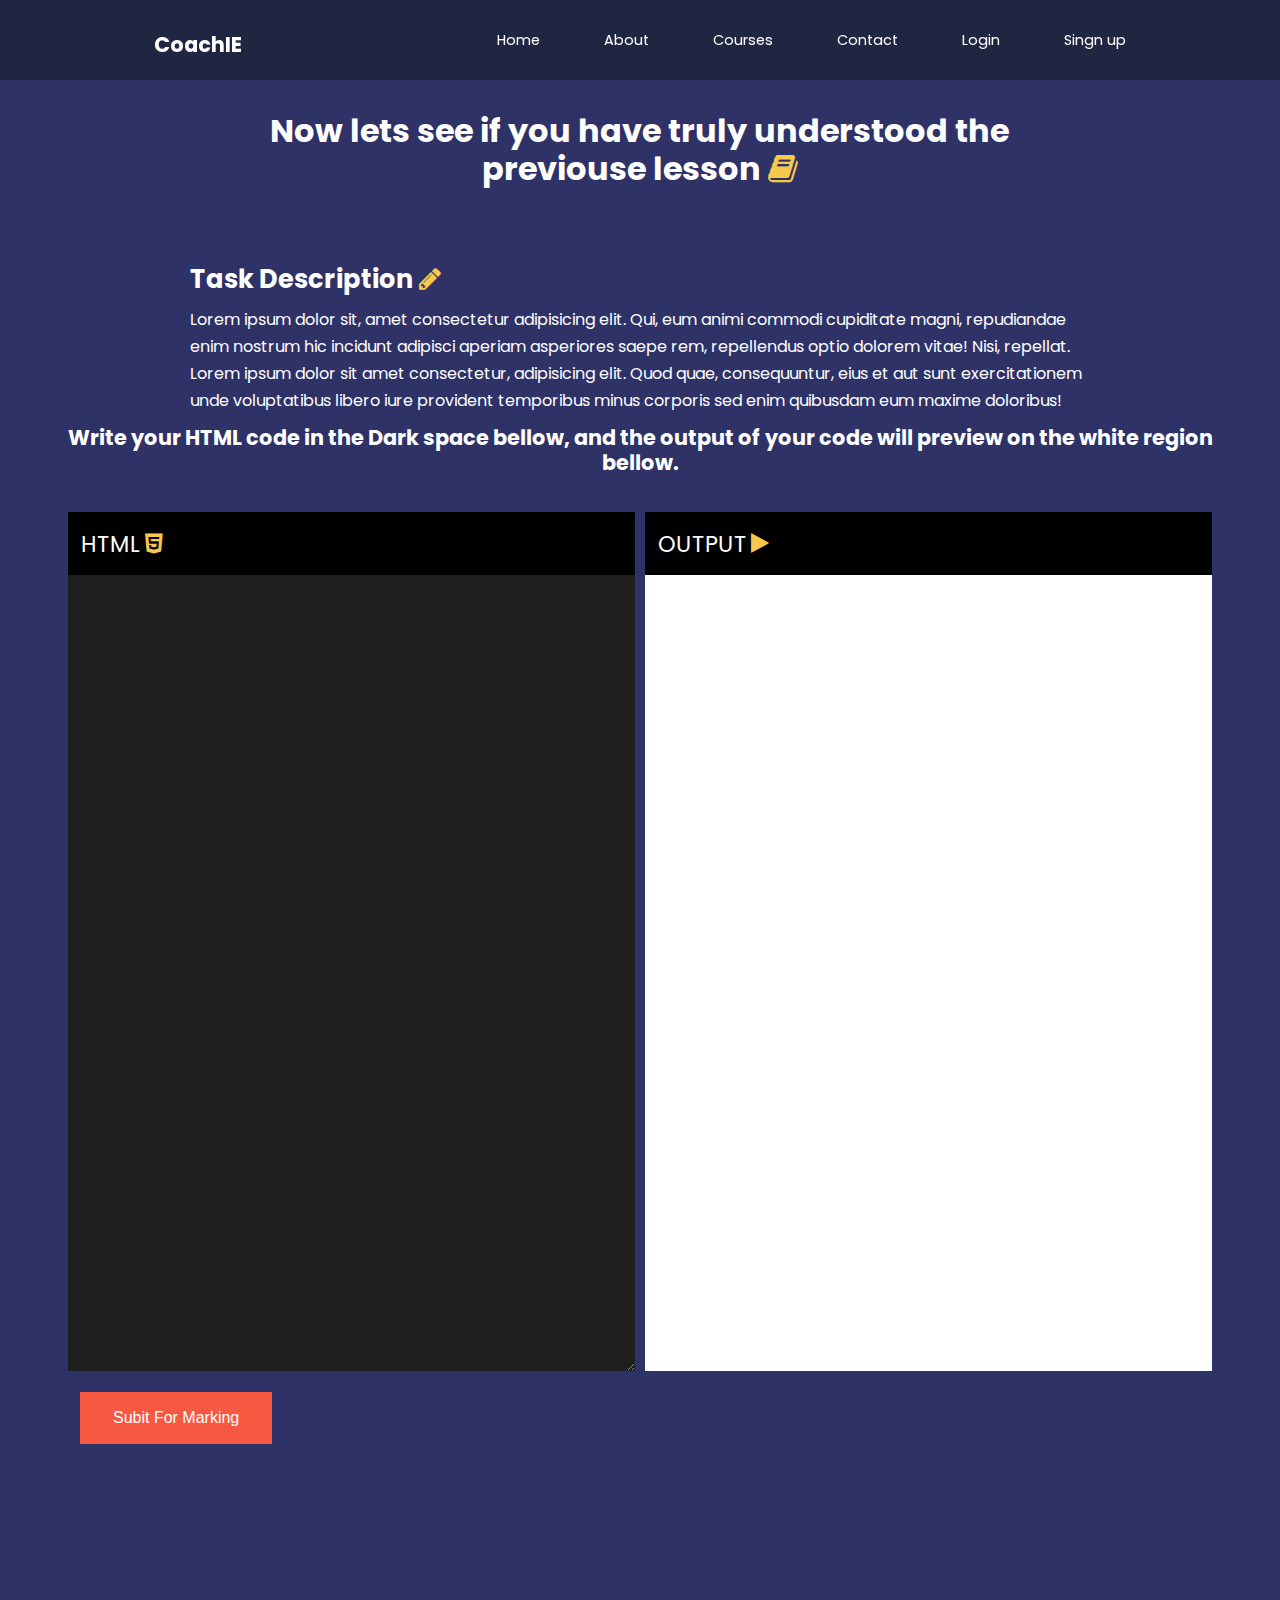
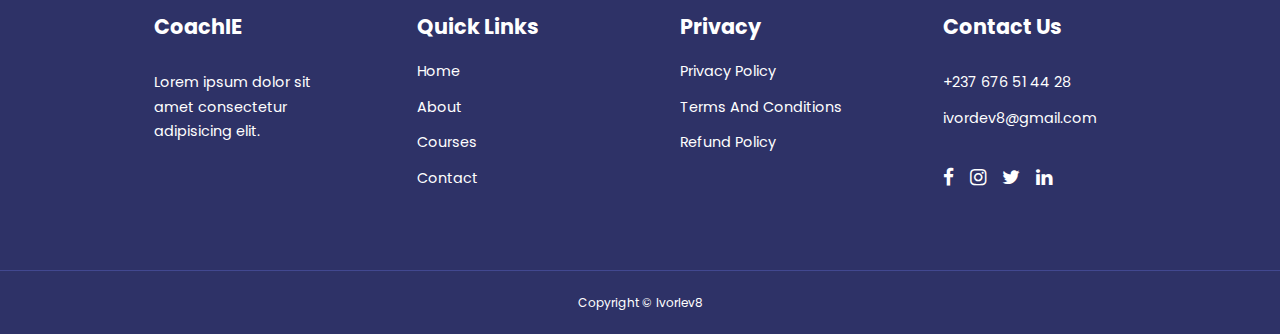
<file: test.html>
<!DOCTYPE html>
<html lang="en">
<head>
    <meta charset="UTF-8">
    <meta name="viewport" content="width=device-width, initial-scale=1.0">
    <title>Education website</title>

    <!-- style links -->
    <link rel="stylesheet" href="/css/style.css">
    <link rel="stylesheet" href="css/classpage.css">
    <link rel="stylesheet" href="css/test.css">
    <link rel="stylesheet" href="/font-awesome-4.7.0/css/font-awesome.min.css">
</head>
<body>
    <!-- Navbar -->
    <nav>
        <div class="container nav__container">
            <a href="/"><h4>CoachIE</h4></a>
            <ul class="nav__menu">
                <li><a href="index.html">Home</a></li>
                <li><a href="about.html">About</a></li>
                <li><a href="courses.html">Courses</a></li>
                <li><a href="contact.html">Contact</a></li>
                <li><a href="login.html">Login</a></li>
                <li><a href="register.html">Singn up</a></li>
            </ul>
            <button id="open-menu-btn"><i class="fa fa-bars"></i></button>
            <button id="close-menu-btn"><i class="fa fa-close"></i></button>
        </div>
    </nav>


<!-- ********** Test Section *********** -->

<section class="class__container">
    <div class="container">
        <h2>Now lets see if you have truly understood the previouse lesson <i id="icon" class="fa fa-book"></i></h2>
        <div class="excercise__section">
            <h3>Task Description <i id="icon" class="fa fa-pencil"></i></h3>
            <p>
                Lorem ipsum dolor sit, amet consectetur adipisicing elit. Qui, eum animi commodi cupiditate magni,
                 repudiandae enim nostrum hic incidunt adipisci aperiam asperiores saepe rem, repellendus optio dolorem vitae! Nisi, repellat.
                Lorem ipsum dolor sit amet consectetur, adipisicing elit. Quod quae, consequuntur,
                 eius et aut sunt exercitationem unde voluptatibus libero iure provident temporibus minus corporis sed enim quibusdam eum maxime doloribus!
            </p>
        </div>
    </div>

    <div class="code-editor">
         <h4>Write your HTML code in the Dark space bellow, and the output of your code will preview on the white region bellow.</h4>
            <form action="">
                <div class="task__code-editor">
                    <div class="left">
                        <label for="html">HTML <i id="icon" class="fa fa-html5"></i></label>
                        <textarea id="html-code" onkeyup="run()"></textarea>
                    </div>
                    <div class="right">
                        <label for=""> OUTPUT <i id="icon" class="fa fa-play"></i></label>
                        <iframe id="output"></iframe>
                        <!-- <input type="submit" value="Submit Excercise" class="btn btn-primary"> -->
                    </div>
                 </div>  
                <input type="submit" class="btn btn-primary" value="Subit For Marking">
            </form>
    </div>        
    
</section>
    <!-- ****** Footer Section ******* -->

    <footer class="footer">
        <div class="container footer__container">
    <div class="footer__1">
        <a href="/" class="footer__logo"><h4>CoachIE</h4></a>
        <p>
            Lorem ipsum dolor sit amet consectetur adipisicing elit.
        </p>
    </div>
    
    <div class="footer__2">
        <h4>Quick Links</h4>
        <ul class="permalinks">
            <li><a href="index.html">Home</a></li>
            <li><a href="about.html">About</a></li>
            <li><a href="courses.html">Courses</a></li>
            <li><a href="contact.html">Contact</a></li>
        </ul>
    </div>
    
    <div class="footer__3">
        <h4>Privacy</h4>
        <ul class="privacy">
            <li><a href="/">Privacy Policy</a></li>
            <li><a href="/">Terms And Conditions</a></li>
            <li><a href="/">Refund Policy</a></li>
        </ul>
    </div>
    
    <div class="footer__4">
        <h4>Contact Us</h4>
        <div>
            <p>+237 676 51 44 28</p>
            <p>ivordev8@gmail.com</p>
        </div>
    
        <ul class="footer__socials">
            <li>
                <a href="/"><i class="fa fa-facebook"></i></a>
                <a href="/"><i class="fa fa-instagram"></i></a>
                <a href="/"><i class="fa fa-twitter"></i></a>
                <a href="/"><i class="fa fa-linkedin"></i></a>
            </li>
        </ul>
    </div>
        </div>
        <div class="footer__copyright">
            <small>Copyright &copy; IvorIev8</small>
       </div>
    </footer>
    <!-- ********** End of footer *********** -->

<!-- ********** End of Test Section *********** -->








    <script src="main.js"></script>
  <!-- run function for code editor -->
  <script>
    function run(){
        let htmlCode = document.getElementById("html-code").value;
        let output = document.getElementById("output");
        output.contentDocument.body.innerHTML = htmlCode;
        }
  </script>
</body>
</html>
</file>
<file: css/style.css>
@import url('https://fonts.googleapis.com/css2?family=Poppins:wght@100;200;300&display=swap');
*{
    margin: 0;
    padding: 0;
    border: 0;
    outline: 0;
    text-decoration: none;
    list-style: none;
    box-sizing: border-box;
}

:root{
    --color-primary: #6c63ff;
    --color-success: #00bf8e;
    --color-warning: #f7c94b;
    --color-danger: #f75842;
    --color-danger-variant: rgba(247,88,66,0.4);
    --color-white: #fff;
    --color-light: rgba(255,255,255,0.7);
    --color-black: #000;
    --color-bg: #1f2641;
    --color-bg1: #2e3267;
    --color-bg2: #424890;

    --container-width-lg: 76%;
    --container-width-md: 90%;
    --container-width-sm: 94%;

    --transition: all 400ms ease;
}
body{
    font-family: 'Poppins', sans-serif;
    line-height: 1.7;
    color: var(--color-white);
    background: var(--color-bg);
}
.container{
    width: var(--container-width-lg);
    margin: 0 auto;
}
section{
    padding: 6rem 0;
}
section h2{
    text-align: center;
    margin-bottom: 4rem;
}
h1,
h2,
h3,
h4,
h5{
    line-height: 1.2;
}
h1{
    font-size: 2.4rem;
}
h2{
    font-size: 2rem;
}
h3{
    font-size: 1.6rem;
}
h4{
    font-size: 1.3rem;
}
a{
    color: var(--color-white);
}
.learn-more{
    color: var(--color--black);
}
img{
    width: 100%;
    display: block;
    object-fit: cover;
}
.btn{
    display: inline-block;
    background: var(--color-white);
    color: var(--color-black);
    padding: 1rem 2rem;
    border: 1px solid transparent;
    font-weight: 500;
    transition: var(--transition);
    font-size: 1rem;
}

.btn:hover{
    background: transparent;
    color: var(--color-white);
    border-color: var(--color-whiter)
}
.btn-primary{
    background: var(--color-danger);
    color: var(--color-white);
}

/* ********* NAVBAR *********** */

nav{
    background: transparent;
    width: 100vw;
    height: 5rem;
    position: fixed;
    top: 0;
    z-index: 11;
}

/* ********* NAVBAR window scroll *********** */
.window-scroll {
    background: var(--color-primary);
    box-shadow: 0 1rem 2rem rgba(0, 0, 0, 0.2);
}

.nav__container{
    height: 100%;
    display: flex;
    justify-content: space-between;
    align-items: center;
}
nav button{
    display: none;
}
.nav__menu{
    display: flex;
    align-items: center;
    gap: 4rem;
}
.nav__menu a{
    font-size:  0.9rem;
    transition: var(--transition);
}
.nav__menu a:hover{
    color: var(--color-bg2);
}
/* header */
header{
    position: relative;
    top: 5rem;
    overflow: hidden;
    height: 80vh;
    margin-bottom: 6.5rem;
}

.header__container{
    display: grid;
    grid-template-columns: 1fr 1fr;
    align-items: center;
    gap: 5rem;
    height: 100%;
}
.header__left p{
    margin: 1rem 0 2.4rem;
}
/* categoties */
.categories{
    background: var(--color-bg1);
    height: 40rem;
}
.categories h1{
    line-height: 1;
    margin-bottom: 3rem;
}

.categories__container{
    display: grid;
    grid-template-columns: 40% 60%;
}

.categories__left{
    margin-right: 4rem;
}

.categories__left p{
    margin: 1rem 0 3rem;
}

.categories__right {
    display: grid;
    grid-template-columns: repeat(3, 1fr);
    gap: 1.2rem;
}
.category{
    background: var(--color-bg2);
    padding: 2rem;
    border-radius: 2rem;
    transition: var(--transition);
}

.category:hover{
    box-shadow: 0 3rem 3rem rgba(0,0,0,0.3);
    z-index: 1;
}

.category:nth-child(2) .category__icon{
    background: var(--color-danger);
}

.category:nth-child(3) .category__icon{
    background: var(--color-success);
}

.category:nth-child(4) .category__icon{
    background: var(--color-warning);
}

.category:nth-child(5) .category__icon{
    background: var(--color-success);
}
.category__icon{
    background: var(--color-primary);
    padding: 0.7rem;
    border-radius: 0.9rem;
}

.category h5{
    margin: 2rem 0 1rem;
}

.category p {
    font-size: 0.85rem;
}

/* ================== courses ================= */

.courses{
    margin-top: 10rem;
}

.courses__container{
    display: grid;
    grid-template-columns: repeat(3, 1fr);
    gap: 2rem;
}

.course {
    background: var(--color-bg1);
    text-align: center;
    border: 1px solid transparent;
    transition: var(--transition);
}

.course:hover{
    background: transparent;
    border-color: var(--color-primary);
}

.course__info{
    padding: 2rem;
}
.course__info p{
    margin: 1.2rem 0 2rem;
    font-size: 0.9rem;
}
/* ========== Frequently asked questions ============ */

.faqs{
    background: var(--color-bg1);
    box-shadow: inset 0 0 3rem rgba(0, 0, 0, 0.5);
}

.faqs__container{
    display: grid;
    grid-template-columns: 1fr 1fr;
    gap: 1rem;
}

.faq{
    padding: 2rem;
    display: flex;
    align-items: center;
    gap: 1.4rem;
    height: fit-content;
    background: var(--color-primary);
    cursor: pointer;
}

.faq h4{
    font-size: 1rem;
    line-height: 2.2;
}

.faq__icon{
    align-self: flex-start;
    font-size: 1.2rem;
}

.faq p{
    margin-top: 0.8rem;
    display: none;
}
.faq.open p{
    display: block;
}

/* ========== Testimonials ============ */

.testimonials__container{
    overflow-x: hidden;
    position: relative;
    margin-bottom: 5rem;
}
.testimonial{
    padding-top: 2rem;
}

.avatar{
    width: 6rem;
    height: 6rem;
    border-radius: 50%;
    overflow: hidden;
    margin: 0 auto;
    border: 1rem solid var(--color-bg1);
}

.testimonial__info{
    text-align: center;
}
.testimonial__body{
    background:  var(--color-primary);
    padding: 2rem;
    margin-top: 3rem;
    position: relative;
}

.testimonial__body::before{
    content: "";
    display: block;
    background: linear-gradient(135deg,transparent, var(--color-primary), var(--color-primary));
    width: 3rem;
    height: 3rem;
    position: absolute;
    left: 50%;
    top: -1.5rem;
    transform: rotate(45deg);
}

/* ========== Footer Style ============ */
footer{
    background: var(--color-bg1);
    padding-top: 5rem;
    font-size: 0.9rem;

}
.footer__container{
    display: grid;
    grid-template-columns: repeat(4, 1fr);
    gap: 5rem;
}

.footer__container > div h4{
    margin-bottom: 1.2rem;
}

.footer__1 p{
    margin: 0 0 2rem;
}

footer ul li{
    margin-bottom: 0.7rem;
}

footer ul li a:hover{
    text-decoration: underline;
}

.footer__socials li{
    display: flex;
    gap: 1rem;
    font-size: 1.2rem;
    margin-top: 2rem;
}

.footer__copyright{
    text-align: center;
    margin-top: 4rem;
    padding: 1.2rem 0;
    border-top: 1px solid var(--color-bg2);
}

/* ========== Media queries ============ */
@media screen and (max-width: 1024px){
    .container{
        width: var(--container-width-md);
    }
    h1{
        font-size: 2.2rem;
    }
    h2{
        font-size: 1.7rem;
    }
    h3{
        font-size: 1.4rem;
    }
    h4{
        font-size: 1.2rem;
    }
/* ========== Navbar ============ */
 nav button{
    display: inline-block;
    background: transparent;
    font-size: 1.8rem;
    color: var(--color-white);
    cursor: pointer;
 }
 nav button#close-menu-btn {
    display: none;
 }
 .nav__menu {
    position: fixed;
    top: 5rem;
    right: 5%;
    height: fit-content;
    width: 18rem;
    flex-direction: column;
    gap: 0;
    display: none;
 }
 .nav__menu li{
    width: 100%;
    height: 5.8rem;
    animation: animateNavItems 400ms linear forwards; /* activates the animation */
    transform-origin: top right; /* this set the origin of the transform animation */
    opacity: 0; /* this will make the list items not to be visible before animation */
 }

/* for animation delays */
 .nav__menu li:nth-child(2){
    animation-delay: 200ms;
 }
 .nav__menu li:nth-child(3){
    animation-delay: 400ms;
 }
 .nav__menu li:nth-child(4){
    animation-delay: 600ms;
 }
 .nav__menu li:nth-child(5){
    animation-delay: 900ms;
 }
 .nav__menu li:nth-child(6){
    animation-delay: 1200ms;
 }
/* the animation */
 @keyframes animateNavItems {
    0%{
        transform: rotateZ(-90deg) rotateX(90deg) scale(0.1);
    }
    100%{
        transform: rotateZ(0) rotateX(0) scale(1);
        opacity: 1; /* this makes the list items visible after the animation is completed */
    }
 }
 
 .nav__menu a{
    background: var(--color-primary);
    box-shadow: -4rem 6rem 10rem rgba(0, 0, 0, 0.6);
    width: 100%;
    height: 100%;
    display: grid;
    place-items: center;
 }
 .nav__menu a:hover{
    background: var(--color-bg2);
    color: var(--color-white);
 }
/* ========== Header Section ============ */

header{
    height: fit-content /* Original was 60rem */;
    margin-bottom: 4rem;
}

.header__container{
    gap: 0;
    padding-bottom: 3rem;
}
/* ========== Categoties ============ */
 .categories{
    height: fit-content;
 }
 .categories__container{
    grid-template-columns: 1fr;
    gap: 3rem;
 }
 .categories__left{
    margin-right: 0;
 }
/* ========== Popular courses ============ */
 .courses{
    margin-top: 0;
 }
 .courses__container{
    grid-template-columns:  1fr 1fr;
 }
/* ========== Frequently asked questions ============ */
.faqs__container{
    grid-template-columns: 1fr;
}
.faq{
    padding: 1.5rem;
}

/* ========== Footer ============ */
.footer__container{
    grid-template-columns:  1fr 1fr;
}
}

/* ========== Media queries  for Mobile devices============ */
@media screen and (max-width: 600px){
    .container {
        width: var(--container-width-sm);
    }

/* ========== Navbar ============ */
.nav__menu{
    right: 3%;
}
/* ========== Header ============ */
header{
    height: fit-content;
}
.header__container{
    grid-template-columns: 1fr;
    text-align: center;
    margin-top: 0;
}
.header__left p{
    margin-bottom: 1.3rem;
}
/* ========== Categories ============ */
.categories__right{
    grid-template-columns: 1fr 1fr;
    gap: 0.7rem;
}
.category{
    padding: 1rem;
    border-radius: 1rem;
}

.category__icon{
    display: inline-block;
    margin-top: 4px;
}
/* ========== Popular courses ============ */
.courses__container{
    grid-template-columns: 1fr;
}
/* ========== Testimonials ============ */

.testimonial__body{
    padding: 1.2rem;
}

/* ========== Footer ============ */
.footer__container{
    grid-template-columns: 1fr;
    text-align: center;
    gap: 2rem;
}

.footer__1 p{
    margin: 1rem auto;
}
.footer__socials li{
    justify-content: center;
}
}
</file>
<file: css/about.css>
/* ======== Achievements ========= */
.about__achievements{
    margin-top: 3rem;
}
.about__achievements-container{
    display: grid;
    grid-template-columns: 40% 60%;
    gap: 5rem;
}

.about__achievements-right > p{
    margin: 1.6rem 0 2.5rem;
}

.achievements__cards{
    display: grid;
    grid-template-columns: repeat(3, 1fr);
    gap: 1.5rem;
}

.achievement__card{
    background: var(--color-bg1);
    padding: 1.6rem;
    border-radius: 1rem;
    text-align: center;
    transform: var(--transition);
}
.achievement__card:hover{
    background: var(--color-bg2);
    box-shadow: 0 3rem 3rem rgba(0, 0, 0, 0.3);
}

.achievement__icon{
    background: var(--color-danger);
    padding: 0.6rem;
    border-radius: 1rem;
    display: inline-block;
    margin-bottom: 2rem;
    font-size: 2rem;
}

.achievement__card:nth-child(2) .achievement__icon{
    background: var(--color-success);
}
.achievement__card:nth-child(3) .achievement__icon{
    background: var(--color-primary);
}

.achievement__card p{
    margin-top: 1rem;
}

/* ======== coahes ========= */

.coach{
    background: var(--color-bg1);
    box-shadow: inset 0 0 3rem rgba(0, 0, 0, 0.5);
}

.coach__container{
    display: grid;
    grid-template-columns: repeat(4, 1fr);
    gap: 2rem;
}

.coach__member{
    background: var(--color-bg2);
    padding: 2rem;
    border: 1px solid transparent;
    transition: var(--transition);
    position: relative;
    overflow: hidden;
}
.coach__member:hover{
    background: transparent;
    border-color: var(--color-primary);
}

.coach__member-image img{
    filter: saturate(0);
}
.coach__member:hover img{
    filter: saturate(1);
}

.coach__member-info * {
    text-align: center;
    margin-top: 1.4rem;
}

.coach__member-info p{
    color: var(--color-light);
}
.coach__member-socials{
    position: absolute;
    top: 50%;
    transform: translateY(-50%);
    right: -100%;
    display: flex;
    flex-direction: column;
    background: var(--color-primary);
    border-radius: 1rem 0 0 1rem;
    box-shadow: -2rem 0 2rem rgba(0, 0, 0, 0.3);
    transition: var(--transition);
}

.coach__member:hover .coach__member-socials{
    right: 0;
}
.coach__member-socials a {
    padding: 1rem;
}

/* ======== Medial Queries ========= */
@media screen and (max-width: 1024px){
    .about__achievements{
        margin-top: 2rem;
    }

    .about__achievements-container{
        grid-template-columns: 1fr;
        gap: 4rem;
    }
    .about__achievements-left {
        width: 80%;
        margin: 0 auto;
    }

    .coach__container {
        grid-template-columns: repeat(3, 1fr);
        gap: 1.5rem;
    }
    .coach__member {
        padding: 1rem;
    }
}

@media screen and (max-width: 600px){
    .achievements__cards{
        grid-template-columns: 1fr 1fr;
        gap:  0.7rem;
    }
    .coach__container{
        grid-template-columns: 1fr 1fr;
        gap: 0.7rem;
    }
    .coach__member{
        padding: 0;
    }
    .coach__member p{
        margin-bottom: 1.5rem;
    }
}
</file>
<file: css/classpage.css>
.class__container{
    display: flex;
    flex-direction: column;
    justify-content: center;
    align-items: flex-start;
    background: var(--color-bg1);
    padding: 2rem 3rem;
    margin-top: 5rem;
}
.class__container h1{
    align-self: center;
    border-bottom: 3px solid var(--color-warning);
    padding: 0.5rem;
}
p, h4, h3{
    padding-top: 0.7rem;
}
#icon{
    color: var(--color-warning);
}
.class__video{
    box-sizing: border-box;
    width: 100%;

    
}
.class__video iframe{
    width: 100%;
    height: 50vh;
}
@media screen and (max-width: 600px){
    .class__container{
        padding: 1rem 0.8rem;
    }
    .class__video iframe{
        width: 100%;
        height: 40vh;
    }
}
</file>
<file: css/test.css>
.code-editor h4{
    text-align: center;
}
.code-editor form{
    padding: 1rem 0 3rem 0;
}
.task__code-editor{
    width: 100%;
    height: 100vh;
    padding: 20px;
    display: grid;
    grid-template-columns: 1fr 1fr;
    gap: 0.6rem;
}
.left, .right{
    margin-bottom: 4rem;
}
.btn{
    margin-left: 2rem;
}
textarea{
    width: 100%;
    height: 100%;
    background: #1f1f1f;
    color: #fff;
    padding: 10px 20px;
    border: 0;
    outline: 0;
    font-size: 18px;
}
iframe{
    width: 100%;
    height: 100%;
    background: #fff;
    border: 0;
    outline: 0;
}
label i{
    font-size: 1.6rem;
    padding-left: 0.3rem;
}
label{
    display: flex;
    align-items: center;
    background: #000;
    font-size: 1.4rem;
    padding: 0.8rem;
}

@media screen and (max-width: 1050px){
    .task__code-editor{
        width: 100%;
        height: 100vh;
        padding: 15px;
        display: grid;
        grid-template-columns: 1fr;
        gap: 0.1rem;
    }
    textarea{
        width: 100%;
        height: 100%;
    }
    iframe{
        width: 100%;
        height: 100%;
    }
}
</file>
